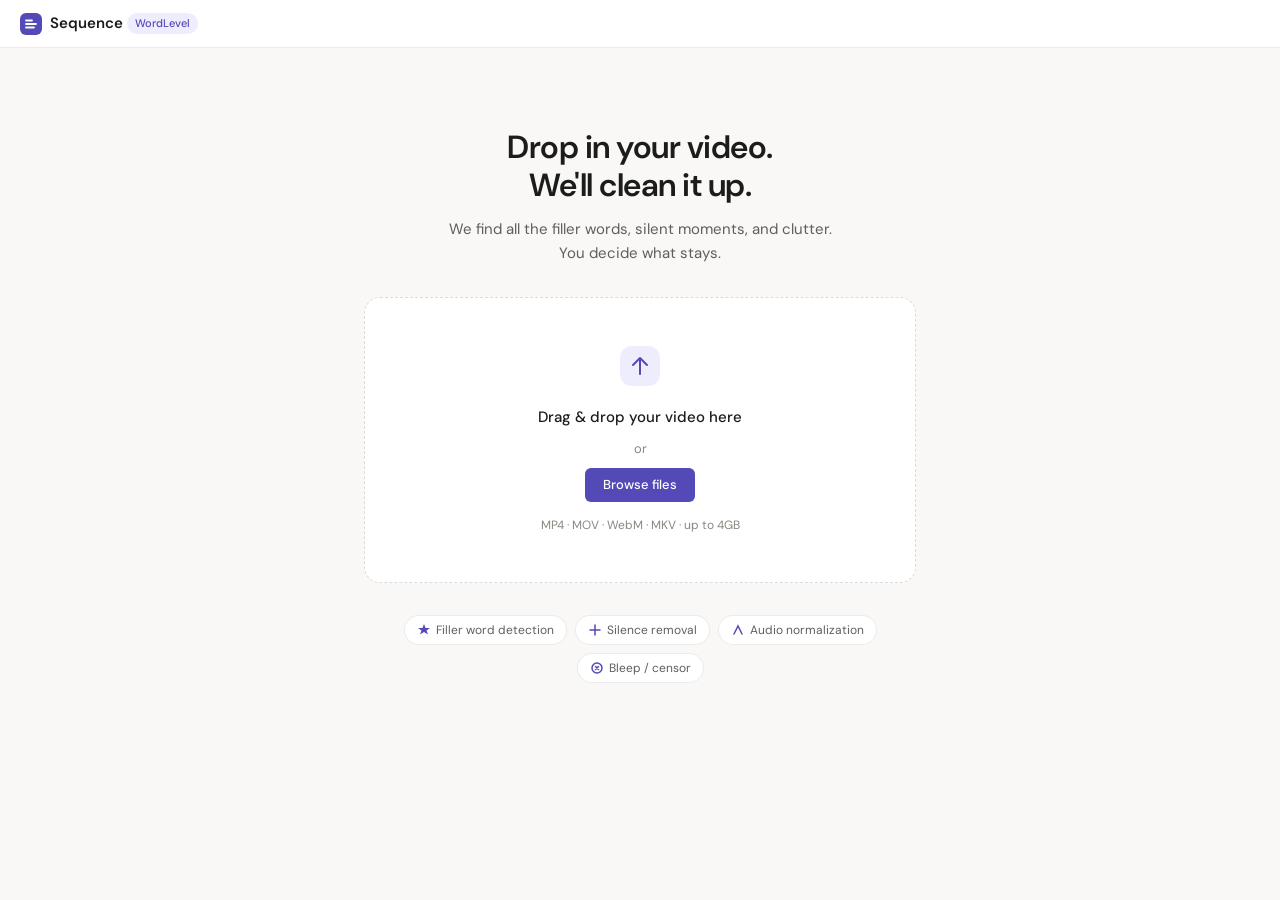
<file: client/index.html>
<!DOCTYPE html>
<html lang="en">
<head>
  <meta charset="UTF-8">
  <meta name="viewport" content="width=device-width, initial-scale=1.0">
  <title>Sequence — WordLevel</title>
  <link rel="preconnect" href="https://fonts.googleapis.com">
  <link href="https://fonts.googleapis.com/css2?family=DM+Sans:wght@400;500;600&family=DM+Mono:wght@400;500&display=swap" rel="stylesheet">
  <link rel="stylesheet" href="style.css">
  <style>
    /* ── SESSIONS PANEL ─────────────────────────────────────────── */
    .sessions-section {
      width: 100%;
      margin-top: 8px;
    }

    .sessions-header {
      display: flex;
      align-items: center;
      justify-content: space-between;
      margin-bottom: 10px;
    }

    .sessions-label {
      font-size: 11px;
      font-weight: 600;
      letter-spacing: 0.08em;
      text-transform: uppercase;
      color: var(--text-3);
    }

    .sessions-list {
      display: flex;
      flex-direction: column;
      gap: 6px;
    }

    .session-card {
      display: flex;
      align-items: center;
      gap: 12px;
      padding: 12px 14px;
      background: var(--bg-2);
      border: 0.5px solid var(--border);
      border-radius: var(--radius);
      transition: border-color 0.12s, box-shadow 0.12s;
      position: relative;
    }

    .session-card:hover {
      border-color: var(--border-md);
      box-shadow: 0 2px 8px rgba(0,0,0,0.04);
    }

    .session-icon {
      width: 34px;
      height: 34px;
      background: var(--purple-lt);
      border-radius: var(--radius-sm);
      display: flex;
      align-items: center;
      justify-content: center;
      flex-shrink: 0;
      color: var(--purple);
    }

    .session-info {
      flex: 1;
      min-width: 0;
    }

    /* Inline rename: the name toggles between a <span> and an <input> */
    .session-name-wrap {
      display: flex;
      align-items: center;
      gap: 6px;
      margin-bottom: 2px;
    }

    .session-name {
      font-size: 13px;
      font-weight: 500;
      color: var(--text);
      white-space: nowrap;
      overflow: hidden;
      text-overflow: ellipsis;
      cursor: text;
      border-radius: 3px;
      padding: 1px 3px;
      margin: -1px -3px;
      transition: background 0.1s;
    }
    .session-name:hover {
      background: var(--bg);
    }

    .session-name-input {
      font-size: 13px;
      font-weight: 500;
      font-family: var(--font);
      color: var(--text);
      background: var(--bg);
      border: 1px solid var(--purple-mid);
      border-radius: 4px;
      padding: 1px 6px;
      outline: none;
      width: 100%;
      box-shadow: 0 0 0 2px var(--purple-lt);
    }

    .rename-icon {
      opacity: 0;
      transition: opacity 0.1s;
      flex-shrink: 0;
      color: var(--text-3);
      cursor: pointer;
      padding: 2px;
      border-radius: 3px;
    }
    .rename-icon:hover { color: var(--text-2); background: var(--bg); }
    .session-card:hover .rename-icon { opacity: 1; }

    .session-meta {
      font-size: 11px;
      color: var(--text-3);
      font-family: var(--mono);
    }

    .session-actions {
      display: flex;
      align-items: center;
      gap: 6px;
      flex-shrink: 0;
    }

    .btn-resume {
      padding: 5px 14px;
      background: var(--purple);
      color: white;
      border: none;
      border-radius: var(--radius-sm);
      font-family: var(--font);
      font-size: 12px;
      font-weight: 500;
      cursor: pointer;
      text-decoration: none;
      display: inline-flex;
      align-items: center;
      gap: 5px;
      transition: background 0.12s;
    }
    .btn-resume:hover { background: #3C3489; }

    .btn-delete-session {
      width: 28px;
      height: 28px;
      border: 0.5px solid var(--border-md);
      border-radius: var(--radius-sm);
      background: var(--bg);
      color: var(--text-3);
      cursor: pointer;
      display: flex;
      align-items: center;
      justify-content: center;
      transition: all 0.12s;
      flex-shrink: 0;
    }
    .btn-delete-session:hover {
      background: var(--red-lt);
      border-color: #F7C1C1;
      color: var(--red);
    }

    .session-status-dot {
      width: 6px;
      height: 6px;
      border-radius: 50%;
      flex-shrink: 0;
      background: var(--text-3);
    }
    .session-status-dot.rendered { background: var(--teal); }
    .session-status-dot.ready    { background: var(--purple); }

    /* Confirm-delete state */
    .session-card.confirming {
      border-color: #F7C1C1;
      background: var(--red-lt);
    }
    .confirm-actions {
      display: flex;
      align-items: center;
      gap: 6px;
      font-size: 12px;
    }
    .confirm-actions span { color: var(--red); font-weight: 500; }
    .btn-confirm-delete {
      padding: 4px 10px;
      background: var(--red);
      color: white;
      border: none;
      border-radius: var(--radius-sm);
      font-family: var(--font);
      font-size: 12px;
      cursor: pointer;
    }
    .btn-cancel-delete {
      padding: 4px 10px;
      background: var(--bg-2);
      color: var(--text-2);
      border: 0.5px solid var(--border-md);
      border-radius: var(--radius-sm);
      font-family: var(--font);
      font-size: 12px;
      cursor: pointer;
    }

    .sessions-empty {
      font-size: 13px;
      color: var(--text-3);
      text-align: center;
      padding: 16px 0 4px;
    }

    .sessions-loading {
      display: flex;
      align-items: center;
      gap: 8px;
      font-size: 13px;
      color: var(--text-3);
      padding: 8px 0;
    }
  </style>
</head>
<body class="upload-page">

  <header class="topbar">
    <div class="logo">
      <svg width="22" height="22" viewBox="0 0 22 22" fill="none">
        <rect width="22" height="22" rx="6" fill="#534AB7"/>
        <path d="M6 11h10M6 7.5h6M6 14.5h8" stroke="white" stroke-width="1.8" stroke-linecap="round"/>
      </svg>
      Sequence
    </div>
    <span class="badge-beta">WordLevel</span>
  </header>

  <main class="upload-main">
    <div class="upload-hero">
      <h1>Drop in your video.<br>We'll clean it up.</h1>
      <p class="subtitle">We find all the filler words, silent moments, and clutter.<br>You decide what stays.</p>
    </div>

    <div class="drop-zone" id="dropZone">
      <div class="drop-inner">
        <div class="drop-icon">
          <svg width="40" height="40" viewBox="0 0 40 40" fill="none">
            <rect width="40" height="40" rx="12" fill="#EEEDFE"/>
            <path d="M20 12v16M13 19l7-7 7 7" stroke="#534AB7" stroke-width="2" stroke-linecap="round" stroke-linejoin="round"/>
          </svg>
        </div>
        <p class="drop-label">Drag &amp; drop your video here</p>
        <p class="drop-sub">or</p>
        <label class="btn-upload">
          Browse files
          <input type="file" id="fileInput" accept="video/*" hidden>
        </label>
        <p class="drop-formats">MP4 · MOV · WebM · MKV · up to 4GB</p>
      </div>
    </div>

    <!-- Progress state (hidden initially) -->
    <div class="upload-progress" id="uploadProgress" style="display:none">
      <div class="progress-card">
        <div class="progress-filename" id="progressFilename">video.mp4</div>
        <div class="progress-bar-wrap">
          <div class="progress-bar" id="progressBar" style="width:0%"></div>
        </div>
        <div class="progress-status" id="progressStatus">Uploading...</div>
      </div>
    </div>

    <!-- Feature pills -->
    <div class="feature-pills">
      <span class="pill">
        <svg width="14" height="14" viewBox="0 0 14 14"><path d="M7 1l1.5 4H13l-3.5 2.5 1.5 4L7 9l-4 2.5 1.5-4L1 5h4.5z" fill="#534AB7"/></svg>
        Filler word detection
      </span>
      <span class="pill">
        <svg width="14" height="14" viewBox="0 0 14 14"><path d="M2 7h10M7 2v10" stroke="#534AB7" stroke-width="1.5" stroke-linecap="round" fill="none"/></svg>
        Silence removal
      </span>
      <span class="pill">
        <svg width="14" height="14" viewBox="0 0 14 14"><path d="M3 11L7 3l4 8" stroke="#534AB7" stroke-width="1.5" stroke-linecap="round" fill="none"/></svg>
        Audio normalization
      </span>
      <span class="pill">
        <svg width="14" height="14" viewBox="0 0 14 14"><circle cx="7" cy="7" r="5" stroke="#534AB7" stroke-width="1.5" fill="none"/><path d="M5.5 5.5L8.5 8.5M8.5 5.5L5.5 8.5" stroke="#534AB7" stroke-width="1.5" stroke-linecap="round"/></svg>
        Bleep / censor
      </span>
    </div>

    <!-- Recent sessions -->
    <div class="sessions-section" id="sessionsSection" style="display:none">
      <div class="sessions-header">
        <span class="sessions-label">Recent sessions</span>
      </div>
      <div class="sessions-list" id="sessionsList">
        <div class="sessions-loading">
          <div class="spinner"></div>
          Loading sessions...
        </div>
      </div>
    </div>

  </main>

  <script>
    const API = 'http://localhost:8000';
    const dropZone   = document.getElementById('dropZone');
    const fileInput  = document.getElementById('fileInput');
    const uploadProgress = document.getElementById('uploadProgress');

    // ── DRAG & DROP ──────────────────────────────────────────────────────────
    dropZone.addEventListener('dragover', e => {
      e.preventDefault();
      dropZone.classList.add('drag-over');
    });
    dropZone.addEventListener('dragleave', () => dropZone.classList.remove('drag-over'));
    dropZone.addEventListener('drop', e => {
      e.preventDefault();
      dropZone.classList.remove('drag-over');
      const file = e.dataTransfer.files[0];
      if (file) handleFile(file);
    });
    fileInput.addEventListener('change', () => {
      if (fileInput.files[0]) handleFile(fileInput.files[0]);
    });

    // ── UPLOAD ───────────────────────────────────────────────────────────────
    async function handleFile(file) {
      document.getElementById('progressFilename').textContent = file.name;
      dropZone.style.display = 'none';
      uploadProgress.style.display = 'flex';
      document.getElementById('sessionsSection').style.display = 'none';
      setStatus('Uploading...');
      setProgress(10);

      const formData = new FormData();
      formData.append('file', file);

      let jobId;
      try {
        const res = await fetch(`${API}/upload`, { method: 'POST', body: formData });
        if (!res.ok) throw new Error(await res.text());
        const data = await res.json();
        jobId = data.job_id;
      } catch (err) {
        setStatus(`Upload failed: ${err.message}`);
        return;
      }

      setProgress(30);
      setStatus('Transcribing with AI...');
      await pollUntilReady(jobId);
    }

    async function pollUntilReady(jobId) {
      const interval = setInterval(async () => {
        try {
          const res  = await fetch(`${API}/status/${jobId}`);
          const data = await res.json();
          if (data.status === 'transcribing') {
            setProgress(50 + Math.random() * 20);
            setStatus('Transcribing with AI...');
          } else if (data.status === 'ready') {
            clearInterval(interval);
            setProgress(100);
            setStatus('Done! Loading editor...');
            setTimeout(() => { window.location.href = `editor.html?job=${jobId}`; }, 600);
          } else if (data.status === 'error') {
            clearInterval(interval);
            setStatus(`Error: ${data.error}`);
          }
        } catch (e) { /* keep polling */ }
      }, 1500);
    }

    function setProgress(pct) {
      document.getElementById('progressBar').style.width = Math.min(pct, 100) + '%';
    }
    function setStatus(msg) {
      document.getElementById('progressStatus').textContent = msg;
    }

    // ── SESSIONS ─────────────────────────────────────────────────────────────
    async function loadSessions() {
      try {
        const res  = await fetch(`${API}/sessions`);
        const data = await res.json();
        renderSessions(data.sessions ?? []);
      } catch (e) {
        // server offline — hide the section silently
        document.getElementById('sessionsSection').style.display = 'none';
      }
    }

    function renderSessions(sessions) {
      const section = document.getElementById('sessionsSection');
      const list    = document.getElementById('sessionsList');

      if (!sessions.length) {
        section.style.display = 'none';
        return;
      }

      section.style.display = 'block';
      list.innerHTML = sessions.map(s => sessionCardHTML(s)).join('');
      attachSessionEvents();
    }

    function sessionCardHTML(s) {
      const date = formatRelativeTime(s.updated_at);
      const dotCls = s.status === 'rendered' ? 'rendered' : 'ready';
      const dotTitle = s.status === 'rendered' ? 'Exported' : 'Ready to edit';
      return `
        <div class="session-card" data-job-id="${s.job_id}" data-display-name="${escAttr(s.display_name)}">
          <div class="session-icon" aria-hidden="true">
            <svg width="16" height="16" viewBox="0 0 16 16" fill="none">
              <rect x="2" y="1" width="12" height="14" rx="2" stroke="currentColor" stroke-width="1.3"/>
              <path d="M5 5h6M5 8h4" stroke="currentColor" stroke-width="1.2" stroke-linecap="round"/>
            </svg>
          </div>
          <div class="session-info">
            <div class="session-name-wrap">
              <div
                class="session-name"
                role="button"
                tabindex="0"
                aria-label="Rename session: ${escAttr(s.display_name)}"
                title="Click to rename"
              >${escHtml(s.display_name)}</div>
              <svg class="rename-icon" aria-hidden="true" width="12" height="12" viewBox="0 0 12 12" fill="none">
                <path d="M8.5 1.5l2 2-6 6H2.5v-2l6-6z" stroke="currentColor" stroke-width="1.2" stroke-linejoin="round"/>
              </svg>
            </div>
            <div class="session-meta">
              <span class="session-status-dot ${dotCls}" title="${dotTitle}"></span>
              &nbsp;${date}
            </div>
          </div>
          <div class="session-actions">
            <a
              href="editor.html?job=${s.job_id}"
              class="btn-resume"
              aria-label="Resume editing ${escAttr(s.display_name)}"
            >
              <svg width="12" height="12" viewBox="0 0 12 12" fill="none" aria-hidden="true">
                <path d="M3 2l7 4-7 4V2z" fill="currentColor"/>
              </svg>
              Resume
            </a>
            <button
              class="btn-delete-session"
              aria-label="Delete session ${escAttr(s.display_name)}"
              title="Delete session"
            >
              <svg width="13" height="13" viewBox="0 0 13 13" fill="none" aria-hidden="true">
                <path d="M2 3.5h9M5 3.5V2.5h3v1M5.5 6v4M7.5 6v4M3 3.5l.5 7h6l.5-7" stroke="currentColor" stroke-width="1.2" stroke-linecap="round" stroke-linejoin="round"/>
              </svg>
            </button>
          </div>
        </div>`;
    }

    function attachSessionEvents() {
      // Resume on card click (not on buttons/inputs)
      document.querySelectorAll('.session-card').forEach(card => {
        const jobId = card.dataset.jobId;

        // Inline rename: click name span
        const nameEl  = card.querySelector('.session-name');
        const renameIcon = card.querySelector('.rename-icon');

        function startRename() {
          const current = card.dataset.displayName;
          const wrap = nameEl.parentElement;

          nameEl.style.display  = 'none';
          renameIcon.style.display = 'none';

          const input = document.createElement('input');
          input.type  = 'text';
          input.value = current;
          input.className = 'session-name-input';
          input.setAttribute('aria-label', 'Session name');
          wrap.insertBefore(input, nameEl);
          input.focus();
          input.select();

          async function commitRename() {
            const newName = input.value.trim() || current;
            input.remove();
            nameEl.style.display  = '';
            renameIcon.style.display = '';
            nameEl.textContent = newName;
            card.dataset.displayName = newName;
            card.setAttribute('data-display-name', newName);

            // Persist to server
            try {
              await fetch(`${API}/sessions/${jobId}`, {
                method: 'PATCH',
                headers: { 'Content-Type': 'application/json' },
                body: JSON.stringify({ display_name: newName }),
              });
            } catch (e) {
              console.warn('Rename failed:', e);
            }
          }

          input.addEventListener('blur', commitRename);
          input.addEventListener('keydown', e => {
            if (e.key === 'Enter')  { e.preventDefault(); input.blur(); }
            if (e.key === 'Escape') { input.value = current; input.blur(); }
          });
        }

        nameEl.addEventListener('click', e => { e.stopPropagation(); startRename(); });
        nameEl.addEventListener('keydown', e => { if (e.key === 'Enter' || e.key === ' ') { e.preventDefault(); startRename(); } });
        renameIcon.addEventListener('click', e => { e.stopPropagation(); startRename(); });

        // Delete with confirm step
        const deleteBtn = card.querySelector('.btn-delete-session');
        deleteBtn.addEventListener('click', e => {
          e.stopPropagation();
          e.preventDefault();

          if (card.classList.contains('confirming')) return;
          card.classList.add('confirming');

          const actions = card.querySelector('.session-actions');
          const original = actions.innerHTML;
          actions.innerHTML = `
            <div class="confirm-actions" role="group" aria-label="Confirm delete">
              <span>Delete?</span>
              <button class="btn-confirm-delete" aria-label="Confirm delete session">Yes</button>
              <button class="btn-cancel-delete" aria-label="Cancel delete">Cancel</button>
            </div>`;

          actions.querySelector('.btn-confirm-delete').addEventListener('click', async () => {
            card.style.opacity = '0.5';
            card.style.pointerEvents = 'none';
            try {
              await fetch(`${API}/sessions/${jobId}`, { method: 'DELETE' });
            } catch (e) { console.warn('Delete failed:', e); }
            card.remove();
            // Hide section if no sessions left
            if (!document.querySelectorAll('.session-card').length) {
              document.getElementById('sessionsSection').style.display = 'none';
            }
          });

          actions.querySelector('.btn-cancel-delete').addEventListener('click', () => {
            card.classList.remove('confirming');
            actions.innerHTML = original;
            attachSessionEvents(); // re-bind the new delete button
          });
        });
      });
    }

    // ── UTILS ─────────────────────────────────────────────────────────────────
    function formatRelativeTime(isoOrSqlite) {
      if (!isoOrSqlite) return '';
      // SQLite CURRENT_TIMESTAMP is "YYYY-MM-DD HH:MM:SS" in UTC
      // Convert to ISO so Date can parse it correctly
      const iso = isoOrSqlite.replace(' ', 'T') + (isoOrSqlite.includes('T') ? '' : 'Z');
      const diff = Date.now() - new Date(iso).getTime();
      const m  = Math.floor(diff / 60000);
      const h  = Math.floor(m  / 60);
      const d  = Math.floor(h  / 24);
      if (m  < 1)  return 'just now';
      if (m  < 60) return `${m}m ago`;
      if (h  < 24) return `${h}h ago`;
      if (d  < 7)  return `${d}d ago`;
      return new Date(iso).toLocaleDateString(undefined, { month: 'short', day: 'numeric' });
    }

    function escHtml(s) {
      return String(s).replace(/&/g,'&amp;').replace(/</g,'&lt;').replace(/>/g,'&gt;');
    }
    function escAttr(s) {
      return String(s).replace(/"/g,'&quot;');
    }

    // Load sessions on page load
    loadSessions();
  </script>
</body>
</html>
</file>
<file: client/style.css>
/* ── TOKENS ───────────────────────────────────────────────────────────────── */
:root {
  --purple:     #534AB7;
  --purple-lt:  #EEEDFE;
  --purple-mid: #AFA9EC;
  --teal:       #0F6E56;
  --teal-lt:    #E1F5EE;
  --amber:      #BA7517;
  --amber-lt:   #FAEEDA;
  --red:        #A32D2D;
  --red-lt:     #FCEBEB;
  --blue-lt:    #E6F1FB;
  --blue:       #185FA5;

  --bg:         #F9F8F6;
  --bg-2:       #FFFFFF;
  --border:     rgba(0,0,0,0.08);
  --border-md:  rgba(0,0,0,0.14);
  --text:       #1C1C1A;
  --text-2:     #5F5E5A;
  --text-3:     #888780;

  --radius:     10px;
  --radius-sm:  6px;
  --font:       'DM Sans', system-ui, sans-serif;
  --mono:       'DM Mono', monospace;

  --topbar-h:   48px;
}

/* ── RESET ───────────────────────────────────────────────────────────────── */
*, *::before, *::after { box-sizing: border-box; margin: 0; padding: 0; }
html { font-size: 15px; }
body {
  font-family: var(--font);
  background: var(--bg);
  color: var(--text);
  line-height: 1.5;
  -webkit-font-smoothing: antialiased;
}

/* ── TOPBAR ───────────────────────────────────────────────────────────────── */
.topbar {
  height: var(--topbar-h);
  display: flex;
  align-items: center;
  padding: 0 20px;
  background: var(--bg-2);
  border-bottom: 0.5px solid var(--border);
  position: sticky;
  top: 0;
  z-index: 100;
}

.logo {
  display: flex;
  align-items: center;
  gap: 8px;
  font-weight: 600;
  font-size: 15px;
  color: var(--text);
  text-decoration: none;
}

.badge-beta {
  font-size: 11px;
  padding: 2px 8px;
  background: var(--purple-lt);
  color: var(--purple);
  border-radius: 20px;
  font-weight: 500;
  margin-left: 4px;
}

.editor-topbar {
  justify-content: space-between;
  gap: 12px;
}

.topbar-left, .topbar-right {
  display: flex;
  align-items: center;
  gap: 10px;
}

.topbar-sep { color: var(--text-3); font-size: 16px; }
.topbar-filename { font-size: 13px; color: var(--text-2); max-width: 220px; overflow: hidden; text-overflow: ellipsis; white-space: nowrap; }

.edit-stats {
  display: flex;
  align-items: center;
  gap: 8px;
  font-size: 12px;
}

.stat {
  padding: 2px 8px;
  border-radius: 20px;
  font-weight: 500;
}
.stat.filler { background: var(--amber-lt); color: var(--amber); }
.stat.silence { background: var(--blue-lt); color: var(--blue); }
.stat.bleep { background: var(--purple-lt); color: var(--purple); }
.stat.mute  { background: #F1EFE8; color: #444441; border: 0.5px solid #B4B2A9; }
.stat.time { background: var(--bg); color: var(--text-2); border: 0.5px solid var(--border-md); }

/* ── BUTTONS ─────────────────────────────────────────────────────────────── */
.btn {
  display: inline-flex;
  align-items: center;
  gap: 5px;
  padding: 6px 14px;
  border-radius: var(--radius-sm);
  border: 0.5px solid var(--border-md);
  background: var(--bg-2);
  color: var(--text);
  font-family: var(--font);
  font-size: 13px;
  font-weight: 500;
  cursor: pointer;
  transition: background 0.12s;
  white-space: nowrap;
}
.btn:hover { background: var(--bg); }

.btn-secondary {
  background: var(--purple-lt);
  color: var(--purple);
  border-color: var(--purple-mid);
}
.btn-secondary:hover { background: #E0DEF8; }

.btn-primary {
  background: var(--purple);
  color: white;
  border-color: var(--purple);
}
.btn-primary:hover { background: #3C3489; }

.btn-full { width: 100%; justify-content: center; padding: 10px; font-size: 14px; }
.btn-icon { background: none; border: none; cursor: pointer; color: var(--text-2); padding: 4px; border-radius: 4px; display: flex; align-items: center; }
.btn-icon:hover { background: var(--bg); }

.btn:disabled {
  opacity: 0.38;
  cursor: not-allowed;
  pointer-events: none;
}


/* ── UPLOAD PAGE ─────────────────────────────────────────────────────────── */
.upload-page { min-height: 100vh; }

.upload-main {
  max-width: 600px;
  margin: 0 auto;
  padding: 80px 24px 60px;
  display: flex;
  flex-direction: column;
  align-items: center;
  gap: 32px;
}

.upload-hero { text-align: center; }
.upload-hero h1 {
  font-size: 32px;
  font-weight: 600;
  line-height: 1.2;
  letter-spacing: -0.5px;
  margin-bottom: 12px;
}
.subtitle { color: var(--text-2); font-size: 15px; line-height: 1.6; }

.drop-zone {
  width: 100%;
  border: 1.5px dashed var(--border-md);
  border-radius: 16px;
  background: var(--bg-2);
  transition: border-color 0.15s, background 0.15s;
  cursor: pointer;
}
.drop-zone.drag-over {
  border-color: var(--purple);
  background: var(--purple-lt);
}
.drop-inner {
  padding: 48px 24px;
  display: flex;
  flex-direction: column;
  align-items: center;
  gap: 10px;
  text-align: center;
}
.drop-icon { margin-bottom: 4px; }
.drop-label { font-size: 15px; font-weight: 500; }
.drop-sub { font-size: 13px; color: var(--text-3); }
.btn-upload {
  display: inline-flex;
  align-items: center;
  padding: 7px 18px;
  background: var(--purple);
  color: white;
  border-radius: var(--radius-sm);
  font-family: var(--font);
  font-size: 13px;
  font-weight: 500;
  cursor: pointer;
  transition: background 0.12s;
}
.btn-upload:hover { background: #3C3489; }
.drop-formats { font-size: 12px; color: var(--text-3); margin-top: 4px; }

.upload-progress {
  width: 100%;
  display: flex;
  justify-content: center;
}
.progress-card {
  width: 100%;
  background: var(--bg-2);
  border: 0.5px solid var(--border);
  border-radius: var(--radius);
  padding: 20px 24px;
}
.progress-filename { font-size: 14px; font-weight: 500; margin-bottom: 12px; }

.progress-bar-wrap {
  height: 4px;
  background: var(--border);
  border-radius: 2px;
  overflow: hidden;
  margin-bottom: 8px;
}
.progress-bar {
  height: 4px;
  background: var(--purple);
  border-radius: 2px;
  transition: width 0.4s ease;
}
.progress-status { font-size: 13px; color: var(--text-2); }

.feature-pills {
  display: flex;
  flex-wrap: wrap;
  gap: 8px;
  justify-content: center;
}
.pill {
  display: inline-flex;
  align-items: center;
  gap: 5px;
  padding: 5px 12px;
  background: var(--bg-2);
  border: 0.5px solid var(--border);
  border-radius: 20px;
  font-size: 12px;
  color: var(--text-2);
}

/* ── EDITOR LAYOUT ───────────────────────────────────────────────────────── */
.editor-page {
  height: 100vh;
  overflow: hidden;
  display: flex;
  flex-direction: column;
}

.editor-layout {
  display: flex;
  flex: 1;
  overflow: hidden;
}

/* ── LEFT PANEL ──────────────────────────────────────────────────────────── */
.left-panel {
  width: 280px;
  flex-shrink: 0;
  border-right: 0.5px solid var(--border);
  background: var(--bg-2);
  overflow-y: auto;
  display: flex;
  flex-direction: column;
}

.video-preview {
  aspect-ratio: 16/9;
  background: #111;
  display: flex;
  align-items: center;
  justify-content: center;
  flex-shrink: 0;
}
.video-placeholder { opacity: 0.5; }

.panel-section {
  padding: 16px;
  border-bottom: 0.5px solid var(--border);
}

.section-label {
  font-size: 10px;
  font-weight: 600;
  letter-spacing: 0.08em;
  text-transform: uppercase;
  color: var(--text-3);
  margin-bottom: 10px;
}

.audio-tool {
  margin-bottom: 10px;
}
.tool-label {
  display: flex;
  align-items: center;
  justify-content: space-between;
  cursor: pointer;
  font-size: 13px;
}

/* Toggle switch */
.tool-label input[type="checkbox"] { display: none; }
.toggle-ui {
  width: 32px;
  height: 18px;
  background: var(--border-md);
  border-radius: 9px;
  position: relative;
  transition: background 0.15s;
  flex-shrink: 0;
}
.toggle-ui::after {
  content: '';
  width: 14px;
  height: 14px;
  background: white;
  border-radius: 50%;
  position: absolute;
  top: 2px;
  left: 2px;
  transition: transform 0.15s;
}
.tool-label input:checked ~ .toggle-ui { background: var(--purple); }
.tool-label input:checked ~ .toggle-ui::after { transform: translateX(14px); }

.lufs-options {
  display: flex;
  gap: 4px;
  margin-top: 8px;
}
.lufs-btn {
  flex: 1;
  padding: 5px 4px;
  font-size: 11px;
  font-weight: 500;
  font-family: var(--font);
  border: 0.5px solid var(--border-md);
  border-radius: var(--radius-sm);
  background: transparent;
  color: var(--text-2);
  cursor: pointer;
  text-align: center;
  line-height: 1.3;
}
.lufs-btn small { display: block; font-weight: 400; color: var(--text-3); }
.lufs-btn.active { background: var(--purple-lt); color: var(--purple); border-color: var(--purple-mid); }

.filler-tags {
  display: flex;
  flex-wrap: wrap;
  gap: 5px;
  margin-bottom: 8px;
}
.filler-tag {
  padding: 3px 9px;
  border-radius: 20px;
  font-size: 12px;
  border: 0.5px solid var(--border-md);
  cursor: pointer;
  color: var(--text-2);
  font-family: var(--mono);
}
.filler-tag.active { background: var(--amber-lt); color: var(--amber); border-color: #FAC775; }

.hint-text { font-size: 11px; color: var(--text-3); line-height: 1.5; }

/* ── TRANSCRIPT PANEL ────────────────────────────────────────────────────── */
.transcript-panel {
  flex: 1;
  overflow: hidden;
  display: flex;
  flex-direction: column;
}

.transcript-toolbar {
  padding: 10px 16px;
  border-bottom: 0.5px solid var(--border);
  display: flex;
  align-items: center;
  justify-content: space-between;
  gap: 12px;
  flex-shrink: 0;
  background: var(--bg-2);
}

.filter-tabs { display: flex; gap: 4px; }
.filter-tab {
  padding: 4px 12px;
  border-radius: 20px;
  font-size: 12px;
  font-family: var(--font);
  font-weight: 500;
  border: 0.5px solid transparent;
  background: transparent;
  color: var(--text-2);
  cursor: pointer;
}
.filter-tab.active { background: var(--purple-lt); color: var(--purple); border-color: var(--purple-mid); }

.search-box {
  display: flex;
  align-items: center;
  gap: 6px;
  padding: 5px 10px;
  background: var(--bg);
  border: 0.5px solid var(--border);
  border-radius: var(--radius-sm);
  color: var(--text-3);
}
.search-box input {
  border: none;
  background: none;
  font-family: var(--font);
  font-size: 13px;
  color: var(--text);
  outline: none;
  width: 160px;
}

.transcript-body {
  flex: 1;
  overflow-y: auto;
  padding: 16px 20px;
}
.transcript-body::-webkit-scrollbar { width: 4px; }
.transcript-body::-webkit-scrollbar-thumb { background: var(--border-md); border-radius: 2px; }

/* ── TRANSCRIPT CONTENT ──────────────────────────────────────────────────── */
.t-block { margin-bottom: 20px; }
.t-time {
  font-size: 11px;
  font-family: var(--mono);
  color: var(--text-3);
  margin-bottom: 5px;
}
.t-words { display: flex; flex-wrap: wrap; gap: 2px; line-height: 1.7; }

.word {
  font-size: 14px;
  padding: 2px 5px;
  border-radius: 4px;
  cursor: pointer;
  color: var(--text);
  border: 0.5px solid transparent;
  transition: background 0.1s;
  display: inline-block;
}
.word:hover { background: var(--bg); border-color: var(--border); }
.word.filler { background: var(--amber-lt); color: #633806; border-color: #FAC775; }
.word.cut { background: var(--red-lt); color: var(--red); text-decoration: line-through; border-color: #F7C1C1; opacity: 0.75; }
.word.bleep { background: var(--purple-lt); color: #26215C; border-color: var(--purple-mid); font-style: italic; }
.word.mute  { background: #F1EFE8; color: #444441; border-color: #B4B2A9; font-style: italic; }
.word.playing { background: var(--purple); color: white; border-color: var(--purple); }

.silence-marker {
  display: flex;
  align-items: center;
  gap: 8px;
  margin: 8px 0;
}
.sil-line { flex: 1; height: 0.5px; background: var(--border-md); }
.sil-badge {
  font-size: 11px;
  color: var(--text-3);
  background: var(--bg);
  padding: 2px 10px;
  border-radius: 20px;
  border: 0.5px solid var(--border);
  white-space: nowrap;
  cursor: pointer;
  user-select: none;
  transition: all 0.12s;
}
.sil-badge:hover { border-color: var(--border-md); }
.silence-marker.cut .sil-badge {
  color: var(--blue);
  background: var(--blue-lt);
  border-color: #B5D4F4;
}
.silence-marker.cut .sil-line { background: #B5D4F4; }

/* ── CONTEXT MENU ────────────────────────────────────────────────────────── */
.ctx-menu {
  position: fixed;
  background: var(--bg-2);
  border: 0.5px solid var(--border-md);
  border-radius: var(--radius);
  padding: 4px;
  min-width: 160px;
  z-index: 1000;
  display: none;
  box-shadow: 0 8px 24px rgba(0,0,0,0.08);
}
.ctx-menu.visible { display: block; }
.ctx-item {
  display: flex;
  align-items: center;
  gap: 8px;
  padding: 7px 10px;
  font-size: 13px;
  border-radius: var(--radius-sm);
  cursor: pointer;
  color: var(--text);
}
.ctx-item:hover { background: var(--bg); }
.ctx-item.danger { color: var(--red); }
.ctx-divider { height: 0.5px; background: var(--border); margin: 3px 4px; }

/* ── EXPORT PANEL ────────────────────────────────────────────────────────── */
.export-overlay {
  position: fixed;
  inset: 0;
  background: rgba(0,0,0,0.35);
  display: flex;
  align-items: center;
  justify-content: center;
  z-index: 200;
}
.export-panel {
  background: var(--bg-2);
  border-radius: 16px;
  padding: 28px;
  width: 400px;
  display: flex;
  flex-direction: column;
  gap: 20px;
}
.export-header {
  display: flex;
  align-items: center;
  justify-content: space-between;
}
.export-header h2 { font-size: 18px; font-weight: 600; }
.export-summary { font-size: 14px; color: var(--text-2); line-height: 1.6; }
.export-summary strong { color: var(--text); }
.format-options { display: flex; flex-direction: column; gap: 8px; }
.format-opt {
  display: flex;
  align-items: center;
  gap: 8px;
  font-size: 13px;
  cursor: pointer;
}
.format-opt small { color: var(--text-3); }

/* ── LOADING / ERRORS ────────────────────────────────────────────────────── */
.transcript-loading {
  display: flex;
  align-items: center;
  gap: 10px;
  color: var(--text-2);
  font-size: 14px;
  padding: 40px 0;
}
.spinner {
  width: 18px;
  height: 18px;
  border: 2px solid var(--border-md);
  border-top-color: var(--purple);
  border-radius: 50%;
  animation: spin 0.7s linear infinite;
}
@keyframes spin { to { transform: rotate(360deg); } }

.no-results { color: var(--text-3); font-size: 14px; padding: 24px 0; }
.error-msg { color: var(--red); font-size: 14px; padding: 24px 0; }

/* ── MUTE WORD (added) ───────────────────────────────────────────────────── */
.word.mute { background: #F1EFE8; color: #444441; border-color: #B4B2A9; font-style: italic; }
.stat.mute { background: #F1EFE8; color: #444441; border: 0.5px solid #B4B2A9; }

/* ── EDITOR BODY (wraps layout + timeline) ───────────────────────────────── */
.editor-body {
  display: flex;
  flex-direction: column;
  flex: 1;
  overflow: hidden;
}

.editor-layout {
  display: flex;
  flex: 1;
  overflow: hidden;
  min-height: 0;   /* allow shrink when timeline takes space */
}

/* ── TIMELINE PANEL ──────────────────────────────────────────────────────── */
.timeline-panel {
  height: 130px;
  flex-shrink: 0;
  border-top: 0.5px solid var(--border);
  background: var(--bg-2);
  display: flex;
  flex-direction: column;
  padding: 0;
}

.tl-controls {
  display: flex;
  align-items: center;
  gap: 8px;
  padding: 6px 14px 4px;
  flex-shrink: 0;
}

.tl-btn {
  width: 28px;
  height: 28px;
  border-radius: var(--radius-sm);
  border: 0.5px solid var(--border-md);
  background: var(--bg);
  color: var(--text);
  display: flex;
  align-items: center;
  justify-content: center;
  cursor: pointer;
  flex-shrink: 0;
}
.tl-btn:hover { background: var(--purple-lt); color: var(--purple); border-color: var(--purple-mid); }

.tl-timecode {
  font-family: var(--mono);
  font-size: 12px;
  color: var(--text);
  display: flex;
  align-items: center;
  gap: 3px;
  min-width: 90px;
}
.tl-sep { color: var(--text-3); }

.tl-hint {
  font-size: 11px;
  color: var(--text-3);
  margin-left: 4px;
}

.tl-waveform-wrap {
  flex: 1;
  min-height: 0;
  padding: 0 14px;
  position: relative;
  overflow: hidden;
}

#waveform {
  width: 100%;
  height: 72px;
}

/* Region labels drawn inside WaveSurfer regions */
.tl-region-label {
  position: absolute;
  top: 2px;
  left: 3px;
  font-size: 9px;
  font-family: var(--mono);
  font-weight: 600;
  pointer-events: none;
  white-space: nowrap;
  overflow: hidden;
  text-overflow: clip;
  max-width: calc(100% - 4px);
  text-transform: uppercase;
  letter-spacing: 0.04em;
  display: block;
  line-height: 1;
  padding-top: 2px;
}

.tl-legend {
  display: flex;
  align-items: center;
  gap: 12px;
  padding: 4px 14px 6px;
  flex-shrink: 0;
}
.tl-legend-item {
  display: flex;
  align-items: center;
  gap: 4px;
  font-size: 10px;
  color: var(--text-3);
}
.tl-legend-item::before {
  content: '';
  width: 10px;
  height: 10px;
  border-radius: 2px;
  background: var(--c);
  display: inline-block;
}

/* ── SPEED CONTROLS ──────────────────────────────────────────────────────── */
.tl-speed-group {
  display: flex;
  gap: 2px;
  margin-left: 4px;
}
.tl-speed-btn {
  padding: 3px 7px;
  font-size: 11px;
  font-family: var(--mono);
  font-weight: 500;
  border: 0.5px solid var(--border-md);
  border-radius: var(--radius-sm);
  background: transparent;
  color: var(--text-2);
  cursor: pointer;
}
.tl-speed-btn:hover { background: var(--purple-lt); color: var(--purple); }
.tl-speed-btn.active { background: var(--purple); color: white; border-color: var(--purple); }

/* ── FREE CUT WORD TINT ───────────────────────────────────────────────────── */
/* Faded red box — word text stays fully black and readable */
.word.in-free-cut {
  background: rgba(220, 50, 50, 0.10);
  border-color: rgba(220, 50, 50, 0.30);
  color: var(--text);   /* keep text black, no dimming */
}
/* Tagged words keep their own color but gain a red border hint */
.word.cut.in-free-cut    { border-color: rgba(220, 50, 50, 0.4); }
.word.filler.in-free-cut { border-color: rgba(220, 50, 50, 0.4); }
.word.bleep.in-free-cut  { border-color: rgba(220, 50, 50, 0.4); }
.word.mute.in-free-cut   { border-color: rgba(220, 50, 50, 0.4); }
</file>
